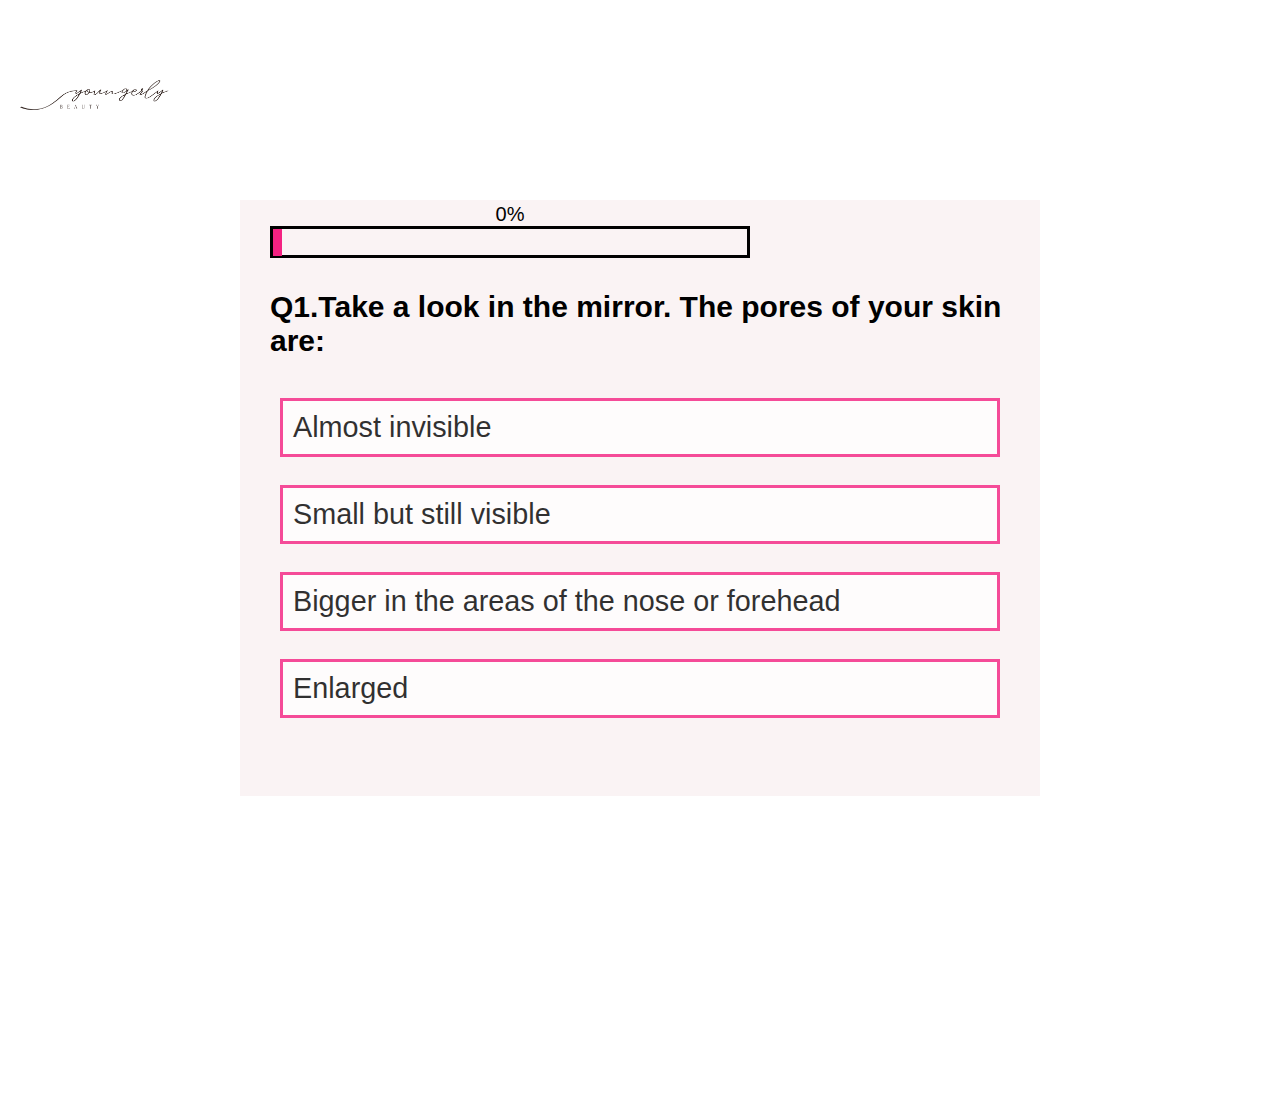
<file: index.html>
<!DOCTYPE html>
<html lang="en">
  <head>
    <meta charset="UTF-8" />
    <meta name="viewport" content="width=device-width, initial-scale=1.0" />
    <meta http-equiv="X-UA-Compatible" content="ie=edge" />
    <title>How well do you know your Skin?</title>
   
    <!-- style.css -->
    <link rel="stylesheet" href="style.css" />
  <!--  <style>
     .wrapper {
        background-image: url("assets/bg.png");
        background-repeat: no-repeat;
        background-position: center center;
        background-size: cover;
      }
    </style>-->
  </head>
  <body>
     <!--navbar-->
     <nav id="navbar">
      <h1 class="logo">
        <img src="Assets/1.png" width="15%"/>
      </h1>
    </nav>
    <div class="wrapper">
      <div class="quiz">
        <div class="quiz_header hud">
          <div class="quiz_user">
          <div id="hud-item">
            <p id="progressText" class="hud-prefix">
                Question
            </p>
              <div id="progressBar">
              <div id="progressBarFull"></div>
              </div>
          </div>
         <!--- <div id="hud-item" class="hud-prefix quiz_timer">
            <span class="time">00:00</span>
          </div> -->
          </div>
          <br>
      </div>
        <div class="quiz_body">
          <div id="questions" onclick="next()">
            <!-- <ul class="option_group">
              <li class="option">option 1</li>
              <li class="option">option 2</li>
              <li class="option">option 3</li>
              <li class="option">option 4</li>
            </ul> -->
          </div>

         <!---<button class="btn-next" onclick="next()">Next Question</button>-->
        </div>
      </div>
      </div>
    </div>

    <!-- site.js -->
    <script src="site.js"></script>
<script src="userInfo.js"></script>

    
  </body>
</html>
</file>
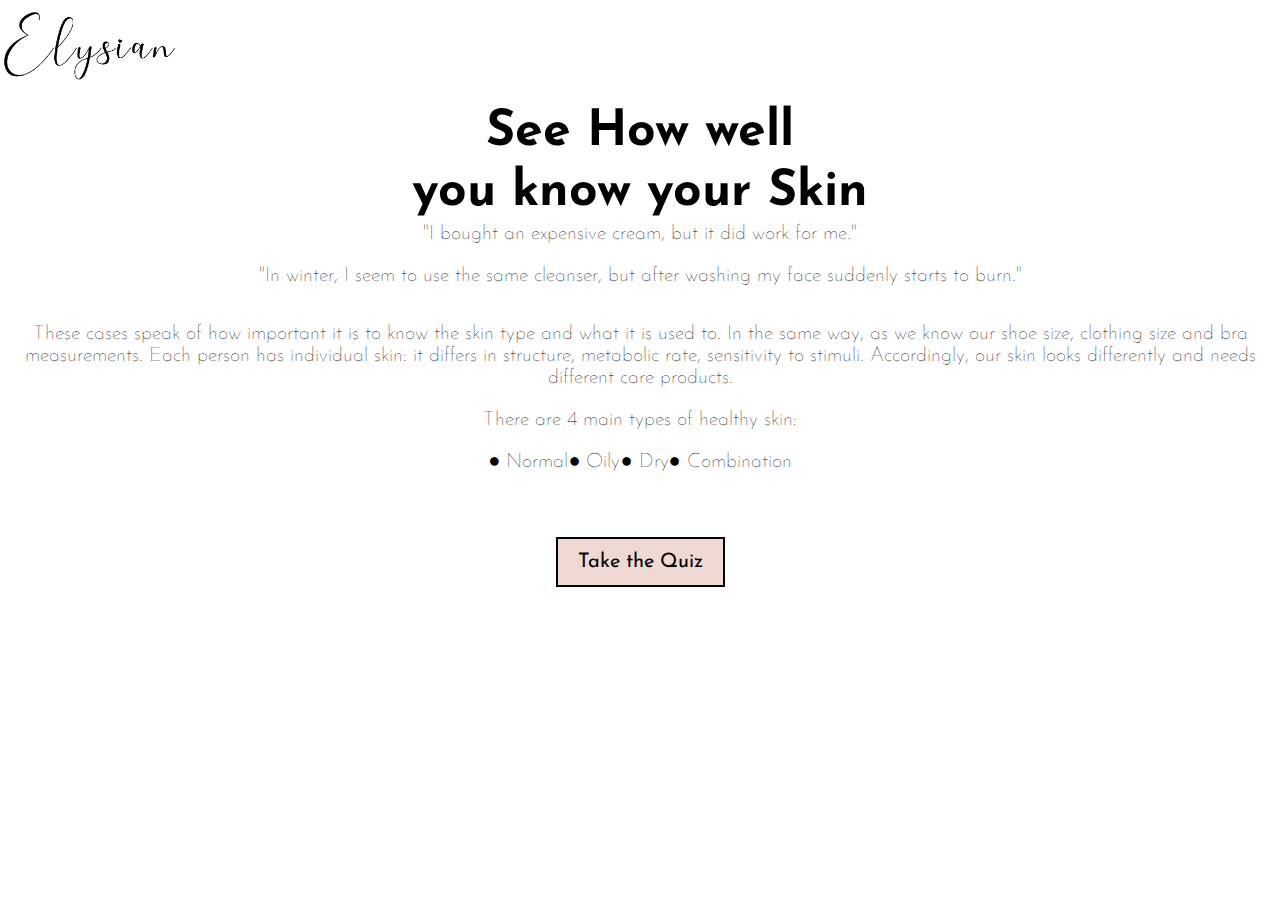
<file: delete.html>
<!DOCTYPE html>
<html lang="en">
  <head>
    <meta charset="UTF-8" />
    <meta name="viewport" content="width=device-width, initial-scale=1.0" />
    <meta http-equiv="X-UA-Compatible" content="ie=edge" />
    <title>How well do you know your Skin?</title>
    

    <link rel="preconnect" href="https://fonts.gstatic.com">
    <link href="https://fonts.googleapis.com/css2?family=Josefin+Sans&display=swap" rel="stylesheet">
    <!-- Custom Style  
    <link rel="stylesheet" href="css/style.css" />-->
    <style>
      *{margin:0;
      padding: 0;}
     /* .imgbucket {
        background-image: url("assets/bg.png");
        background-repeat: no-repeat;
        background-position: center center;
        background-size: cover;
        opacity: 1;
        width: 100vw;
        height: 100vh;
      }*/
     /*showcase*/

/*showcase*/
.container {
  display: block;
  justify-content: center;
  align-items: center;
  font-family: 'Josefin Sans', sans-serif;
  /*margin: auto;
  max-width: 1100px;
  overflow: auto;
  padding: 0 20px;*/
}
/*
#showcase {
  background: url("../../assets/tennis.jpg") no-repeat center center/cover;
  height: 900px;
}*/
#showcase .showcase-content {
  color: #000;

  text-align: center;

  

  font-family: 'Josefin Sans', sans-serif;
}
#showcase .showcase-content h1 {
  font-size: 50px;
  line-height: 1.2em;
}
#showcase .showcase-content h2,
#showcase .showcase-content p {
  font-size: 20px;
  padding-bottom: 20px;
  line-height: 1.1em;
  font-weight: lighter;
}
#lilist{
  line-height: normal !important;
  display: flex;
  flex-direction: row;
  align-items: center;
  justify-content: center;
  
}

.showcase-content .btn {
  background-color: #f1d9d3;
  display: inline-block;
  font-size: 20px;
  color: #000;
  margin: 1.5rem;
  padding: 13px 20px;
  border: 2px solid #000;
  border-radius: 0px;
  cursor: pointer;
  text-decoration: none;
  font-family: 'Josefin Sans', sans-serif;
}

.showcase-content .btn:hover {
  background: transparent;
  border: 1px solid rgb(17, 16, 16);
  color: rgb(24, 22, 22);
}
@media (max-width: 540px) {
  #showcase {
    height: 800px;
  }
  #showcase .showcase-content h1 {
    font-size: 20px;
    line-height: 1.2em;
  }
  #showcase .showcase-content h2,
  #showcase .showcase-content p {
    font-size: 12px;
    padding-bottom: 20px;
    line-height: 1.7em;
  }}

    </style>
  </head>
  <body>
    <!--navbar-->
    <nav id="navbar">
      <h1 class="logo">
        <img src="Assets/logo.png" width="15%" />
      </h1>
    </nav>

    <main>
      <!--- <nav id="navbar">
        
          <div class="logo"><a href="index.html"><img src="assets/logo.png"/></a></div>
          
      
      
      </nav>-->
      <div id="showcase" class="imgbucket">
        <div class="container">
          <div class="showcase-content">
            <!-- <img src="assets/polardentlogo.png" width="35%" id="imgcol" />-->

            <h1 class="lead">See How well</h1>
            <h1>you know your Skin</h1>
            <p>"I bought an expensive cream, but it did work for me."</p>
            <p>
              "In winter, I seem to use the same cleanser, but after washing my
              face suddenly starts to burn."
            </p>
<br>
            <p>
              These cases speak of how important it is to know the skin type and
              what it is used to. In the same way, as we know our shoe size,
              clothing size and bra measurements. Each person has individual
              skin: it differs in structure, metabolic rate, sensitivity to
              stimuli. Accordingly, our skin looks differently and needs
              different care products.
            </p>

            <p>
              There are 4 main types of healthy skin:
              <div id="lilist"> 
                <p>● Normal</p>
                <p>● Oily</p>
                <p>● Dry</p>
                <p>● Combination</p>
            
              </div>
            </p>
            <!--- <div>
              <input
                type="text"
                name="name"
                id="namebox"
                placeholder="Enter your name"
                onchange="inputhandler(event)"
              />
            </div>-->

            <div>
              <a class="btn" href="quiz.html"> Take the Quiz</a>
            </div>
          </div>
        </div>
      </div>
    </main>

    <!-----------------custom js--------------------->
  </body>
</html>
</file>
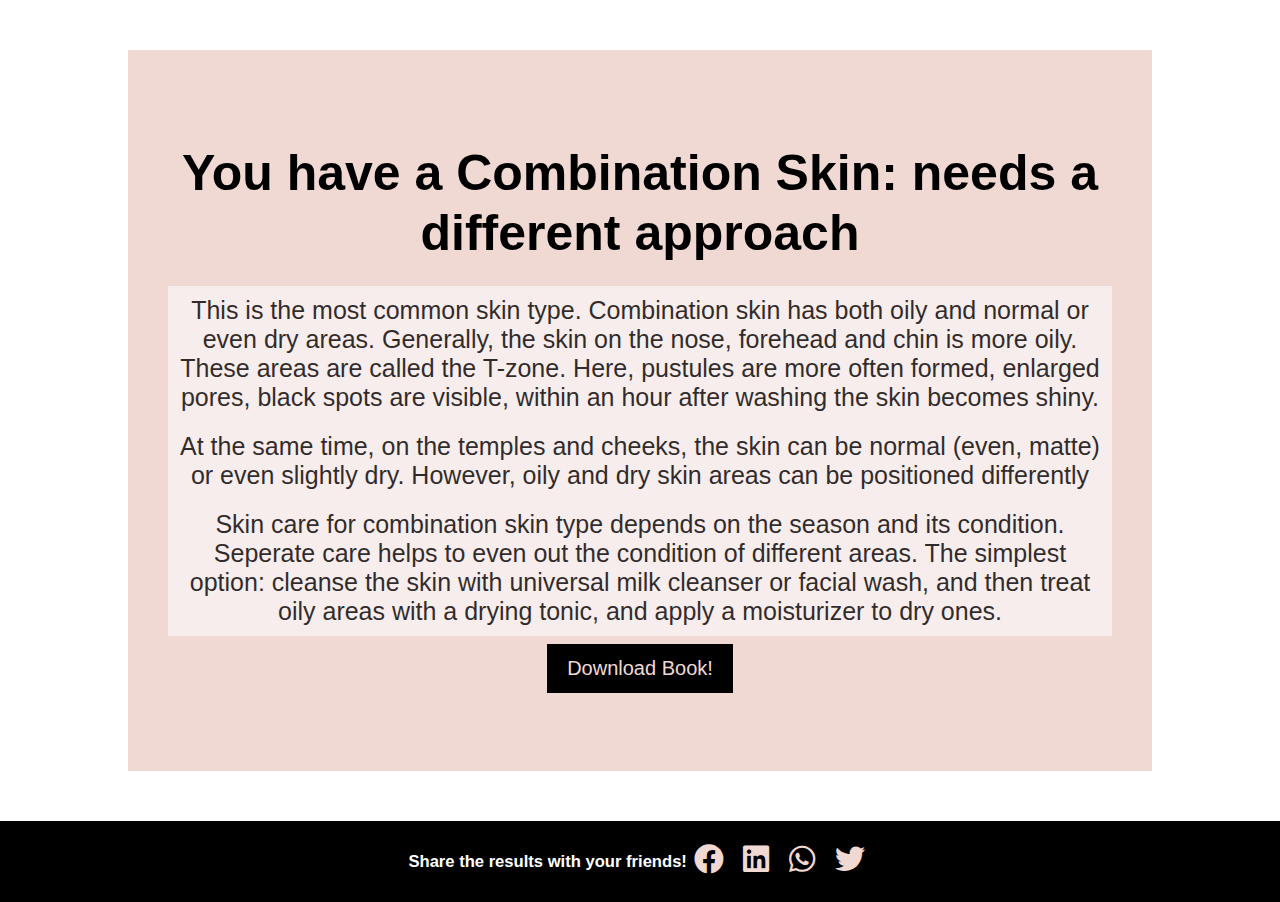
<file: end.html>
<!DOCTYPE html>
<html lang="en">
  <head>
    <meta charset="UTF-8" />
    <meta name="viewport" content="width=device-width, initial-scale=1.0" />
    <meta http-equiv="X-UA-Compatible" content="ie=edge" />
    <title>How well do you know your Skin?</title>

    <!-- style.css -->
    <link rel="stylesheet" href="style.css" />
    <link
      rel="stylesheet"
      href="https://cdnjs.cloudflare.com/ajax/libs/font-awesome/5.12.1/css/all.min.css"
    />
    <style>
      /*.bucket {
        background-image: url("assets/bg.png");
        background-repeat: no-repeat;
        background-position: center center;
        background-size: cover;

        opacity: 0.9;
        width: 100vw;
        height: auto;
        color: azure;
      }*/
      #headone {
        color: #000;
      }
      #msghere {
        font-size: 25px;
                color: #000;
      }
      .logo {
        width: 100%;
      }

      .logo img {
        margin-left: 10px;
        cursor: pointer;
      }
      #bucket {
        background-color: #f1d9d3;
      }
      .bucket {
        display: flex;
        flex-direction: column;
        justify-content: center;
        align-items: center;
        font-family: "Josefin Sans", sans-serif;

        text-align: center;
      }
      #showcas .showcase-content {
        color: #000;

        text-align: center;

        padding: 70px 40px;
        width: 80%;
        background-color: #f1d9d3;
        margin: 50px !important;
        height: min-content;
        font-family: "Josefin Sans", sans-serif;

        border-radius: 0px;
      }
      #showcas .showcase-content h1 {
        font-size: 50px;
        line-height: 1.2em;
      }
      #showcas .showcase-content h2,
      #showcas .showcase-content h3 {
        font-size: 30px;
        padding-bottom: 20px;
        line-height: 1.7em;
        font-weight: lighter;
      }
      #showcas .btn {
        background: #000;
        display: inline-block;
        font-size: 20px;
        color: #f1d9d3;
        margin: 0.5rem;
        padding: 13px 20px;
        border: none;
        border-radius: 0px;
        cursor: pointer;
        text-decoration: none;
        font-family: "Josefin Sans", sans-serif;
      }

      #showcas .btn:hover {
        background: transparent;
        border: 1px solid rgb(17, 16, 16);
        color: #000;
      }
      /* Share Buttons */

      .footer {
        background-color: #000;
        color: #fff;
        display: flex;
        flex-direction: row;
        text-align: center;
        align-items: center;
        justify-content: space-between;
        padding: 16px;
        width: 100%;
        overflow: hidden;
        margin: 0 !important;
      }
      .share-btn-area {
        display: flex;
        flex-direction: row;
        text-align: center;
        align-items: center;
        justify-content: center;
        padding: 16px;
        width: 100vw;
      }

      .share-btn-area a i {
        font-size: 30px;
        padding: 7px;
        overflow: hidden;
      }

      .share-btn-area a {
        margin: 12px 0;

        color: #f1d9d3;
      }

      .share-btn-area a:hover {
        color: #000;
      }
      @media (max-width: 540px) {
        #showcas #msghere {
          font-size: 17px;
        }
        #showcas .showcase-content {
          color: #000;

          text-align: center;

          padding: 20px 50px;
          width: 80%;

          font-size: 20px;
          line-height: 17px;
          font-family: "Josefin Sans", sans-serif;

          border-radius: 0px;
        }
        #showcas .showcase-content h1 {
          font-size: 19px;
          font-weight: bold;
        }
        #showcas .showcase-content h2 {
          font-size: 17px;
        }
        #headone {
          font-size: 50px;
          font-weight: bolder;
        }
        .share-btn-area a i {
          font-size: 22px !important;
          padding: 4px;
          overflow: hidden;
        }
      }
    </style>
  </head>
  <body>
    <!--navbar
    <nav id="navbar" class="navfull">
      <h1 class="logo">
        <a href="index.html"
          ><img src="assets/logo.png" width="7%"
        /></a>
      </h1>
    </nav>
    <br /><br /><br />-->
    <div id="showcas">
      <div class="bucket">
        <div class="showcase-content" id="bucket">
          <!--<h2>
            Here is your result!.
          </h2>-->
          <br />
          <h1 class="headmsg" id="headone"></h1>

          <!--<br />
          <h1><span class="points"></span></h1>
          <br />-->
          <br />
          <p class="msghere" id="msghere"></p>
          <a class="btn" href="https://shop.youngerly.com/pages/free-ebook" target="_blank">Download Book!</a>
        </div>
      </div>
    </div>
    <footer class="share-btn-area footer">
      <div>
        <h5>Share the results with your friends!</h5>
      </div>
      <div>
        <a href="#" class="facebook-btn"> <i class="fab fa-facebook"></i></a>

        <!-- <a href="#" class="instagram-btn">
      <i class="fab fa-instagram"></i>
    </a>-->

        <a href="#" class="linkedin-btn"><i class="fab fa-linkedin"></i></a>

        <a href="#" class="whatsapp-btn"><i class="fab fa-whatsapp"></i></a>
        <a href="#" class="twitter-btn"><i class="fab fa-twitter"></i></a>
      </div>
    </footer>

    <!-- user info -->
    <script src="userInfo.js"></script>
    <!-- <script src="./js/form.js"></script>-->
  </body>
</html>
</file>
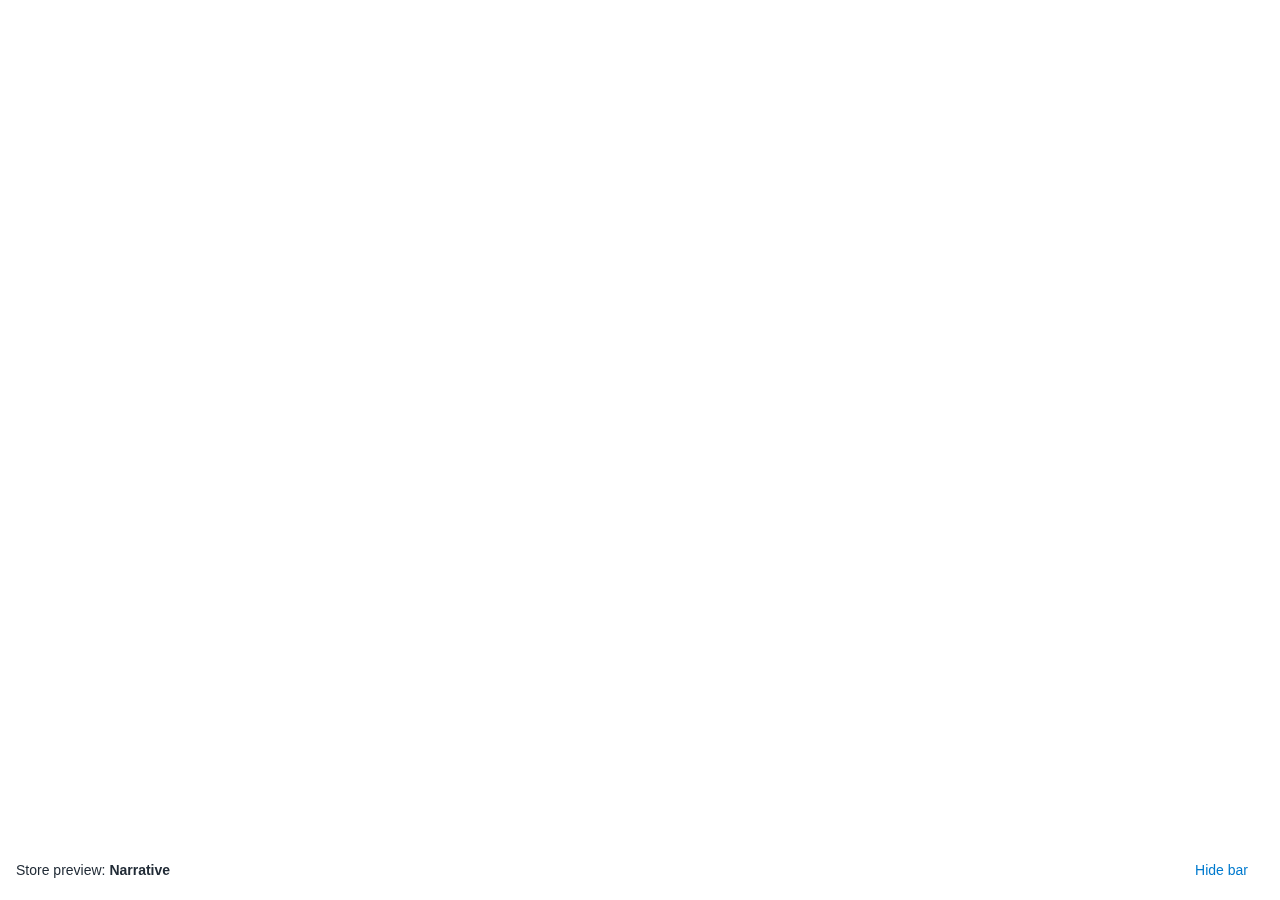
<file: Assets/Test123BeautyStore_files/preview_bar.html>
<!DOCTYPE html>
<!-- saved from url=(0067)https://bw3ht50oej654sm5-54506848455.shopifypreview.com/preview_bar -->
<html class="admin-bar__page"><head><meta http-equiv="Content-Type" content="text/html; charset=UTF-8">
    
    <title>Preview Bar</title>
    <link rel="stylesheet" media="all" crossorigin="anonymous" href="./style-eeb9bfa58c3d89f118c4d5a3296fdf1a28a2e84e36daedcac9575ecc96253a70.css" integrity="sha256-7rm/pYw9ifEYxNWjKW/fGiii6E422u3KyVdezJYlOnA=">
    <script type="text/javascript">
      window.Shopify = window.Shopify || {};
      window.Shopify.config = {"env":"production","rte_content_css_path":"\/assets\/admin\/rte-iframe.css","tracking_carriers":[{"name":"Royal Mail","pattern":"^([A-Z]{2}\\d{9}GB)$"},{"name":"UPS","pattern":"^(1Z)|^(K\\d{10}$)|^(T\\d{10}$)"},{"name":"Canada Post","pattern":"((CA)$|^\\d{16}$)"},{"name":"China Post","pattern":"^(R|CP|E|L)\\w+CN$"},{"name":"FedEx","pattern":"^(\\d{12}$)|^(\\d{15}$)|^(96\\d{20}$)"},{"name":"PostNord","pattern":"\\d{3}5705983\\d{10}|DK$"},{"name":"USPS","pattern":"^((?:94001|92055|94073|93033|92701|94055|92088|92021|92001|94108|93612|94701|94058|94490|94612|91149)\\d{17}|7\\d{19}|03\\d{18}|8\\d{9}|420\\d{23,27}|10169\\d{11}|[A-Z]{2}\\d{9}US|(?:EV|CX)\\d{9}CN|LK\\d{9}HK)$"},{"name":"DHL Express","pattern":"^(\\d{10,11}$)"},{"name":"DHL eCommerce","pattern":"^(GM\\d{16,18}$)|^([A-Z0-9]{14}$)|^(\\d{22}$)"},{"name":"DHL eCommerce Asia","pattern":"^P[A-Z0-9]{14}$"},{"name":"Eagle","pattern":null},{"name":"Purolator","pattern":"^[A-Z]{3}\\d{9}$"},{"name":"Australia Post","pattern":"^([A-Z]{2}\\d{9}AU$|^\\d{20,23}$)"},{"name":"New Zealand Post","pattern":"^[A-Z]{2}\\d{9}NZ$"},{"name":"Correios","pattern":"^[A-Z]{2}\\d{9}BR$"},{"name":"La Poste","pattern":"^(\\d[a-z]\\d{11}|[a-z]{2}\\d{9}[a-z]{2})$"},{"name":"TNT","pattern":"^((GE|RU|GD|CT)\\d{9}[a-z]{2}|\\d{8,9})$"},{"name":"Whistl","pattern":"^([a-z]{1,4}\\d\\w{13,20}|\\d{15,16}|wh\\d{7})$"},{"name":"4PX","pattern":"^RF\\d{9}SG$|^RT\\d{9}HK$|^7\\d{10}$|^P0{4}\\d{8}$|^JJ\\d{9}GB$|^MS\\d{8}XSG$"},{"name":"APC","pattern":"^PF\\d{11}$|^\\d{13}$"},{"name":"FSC","pattern":"^((?:LS|LM|RW|RS|RU|RX)\\d{9}(?:CN|CH|DE)|(?:WU\\d{13})|(?:\\w{10}$|\\d{22}))$"},{"name":"GLS","pattern":"^\\d{10,14}$|^Y\\w{7}$"},{"name":"GLS (US)","pattern":"^\\d{9,14}$|^Y\\w{7}$"},{"name":"Globegistics","pattern":"^JJ\\d{9}GB$|^(LM|CJ|LX|UM|LJ|LN)\\d{9}US$|^(GAMLABNY|BAIBRATX|SIMGLODE)\\d{10}$|^\\d{10}$"},{"name":"Amazon Logistics US","pattern":"^TBA\\d{12,13}$"},{"name":"Amazon Logistics UK","pattern":"^Q\\d{11,13}$"},{"name":"Bluedart","pattern":"^\\d{9,11}$"},{"name":"Delhivery","pattern":"^\\d{11,12}$"},{"name":"Japan Post (EN)","pattern":"^[a-z]{2}\\d{9}JP|^\\d{11}$"},{"name":"Japan Post (JA)","pattern":"^[a-z]{2}\\d{9}JP|^\\d{11}$"},{"name":"Sagawa (EN)","pattern":"^\\d{10,12}$"},{"name":"Sagawa (JA)","pattern":"^\\d{10,12}$"},{"name":"Singapore Post","pattern":"^[a-z]{2}\\d{9}SG$"},{"name":"Yamato (EN)","pattern":"^\\d{12}$"},{"name":"Yamato (JA)","pattern":"^\\d{12}$"},{"name":"DPD","pattern":"^\\d{10}$|^\\d{14}\\w{0,1}$|^\\d{18}$"},{"name":"DPD UK","pattern":"^\\d{10}$|^\\d{14}\\w{0,1}$|^\\d{18}$"},{"name":"DPD Local","pattern":"^\\d{10}$|^\\d{14}\\w{0,1}$|^\\d{18}$"},{"name":"Newgistics","pattern":"^[a-z]{2}\\d{8}$|^\\d{16}$|^\\d{22}$|^\\d{34}$"},{"name":"SF Express","pattern":"^(SF)\\d{12,13}$"},{"name":"PostNL","pattern":"^3S[A-Z0-9]{11,13}|(?:CC|CD|CP)[A-Z0-9]{9}NL$"},{"name":"YunExpress","pattern":"^YT\\d{5}[0123]{2}\\d{9}$"},{"name":"Chukou1","pattern":"^[A-Z]{3}\\d{6}[[:alnum:]]{3,4}\\d{6,7}$"},{"name":"Anjun Logistics","pattern":"^ANJZX\\d{10}YQ$"},{"name":"SFC Fulfillment","pattern":"^WCFF\\d{12}$"},{"name":"Canpar","pattern":"^[A-Z]{1}(\\d{12}|\\d{20}|\\d{21})$"},{"name":"Sendle","pattern":"^S[A-Z0-9]{5,7}$"},{"name":"Couriers Please","pattern":"^CPBTLJC\\d{7}$"},{"name":"Toll IPEC","pattern":"^[A-Z]{4}\\d{6}$|^\\d{13}$"},{"name":"StarTrack","pattern":"^([A-Z]|\\d){4}\\d{8}$"}],"bad_email_hosts":"^(10mail.org|1funplace.com|74.ru|ace-of-base.com|ahaa.dk|ahk.jp|aim.com|aliyun.com|allswellhome.com|amazonses.com|anonmails.de|aol.com|armyspy.com|arnet.com.ar|au.ru|autograf.pl|bk.ru|bladesmail.net|blueyonder.co.uk|bounces.amazon.com|btinternet.com|care2.com|casema.nl|chammy.info|codec.ro|cs.com|cyber4all.com|docs.google.com|doneasy.com|dotcom.fr|dropmail.me|earthalliance.com|earthdome.com|einrot.com|eintagsmail.de|emailer.hubspot.com|emailthe.net|etrademail.com|eurosport.com|ezrs.com|facebook.com|facebookmail.com|fightallspam.com|fleckens.hu|forum.dk|freeaccess.nl|fromcalifornia.com|fromvirginia.com|fromwashington.com|gmail.com.br|gofree.co.uk|goldtoolbox.com|googlemail.com|gustr.com|hey.com|hollywoodkids.com|home.nl|hush.com|hushmail.com|i-france.com|icloud.com|icqmail.com|inbox.ru|indeedemail.com|inwind.it|iol.it|jerusalemmail.com|jourrapide.com|keg-party.com|kulturbetrieb.info|laposte.net|libero.it|list.ru|mac.com|macmail.com|mailbox.hu|mailismagic.com|mailtothis.com|mash4077.com|matmail.com|me.com|megapoint.com|message.myspace.com|millionairemail.com|moldova.cc|money.net|monumentmail.com|my.com|mypersonalemail.com|naseej.com|naz.com|nervhq.org|netscape.net|newmail.net|ntlhelp.net|ntlworld.com|oath.com|opayq.com|opoczta.pl|pacific-re.com|peoplepc.com|personales.com|plus.google.com|pmail.net|pochta.ru|policeoffice.com|postino.ch|postmaster.twitter.com|protonmail.com|ptd.net|quicknet.nl|rambler.ru|reallymymail.com|rediff.com|rediffmail.com|rediffmailpro.com|resource.calendar.google.com|rezai.com|rhyta.com|rickymail.com|rocketmail.com|schoolemail.com|sendspamhere.com|she.com|sky.com|slave-auctions.net|sohu.com|space.com|spamdecoy.net|spinfinder.com|spoko.pl|spray.se|starmail.org|studentcenter.org|sudoweb.net|superrito.com|svk.jp|t.psh.me|talk21.com|tcc.on.ca|teleworm.us|terra.com.br|themacallan.com|thestreetfighter.com|tiscali.co.uk|trickmail.net|trimix.cn|uku.co.uk|unitybox.de|upcmail.nl|usma.net|valemail.net|verizon.net|veryrealemail.com|vip.gr|virgilio.it|virgin.net|virginmedia.com|visualcities.com|waumail.com|webave.com|webdream.com|xoom.com|y7mail.com|yaho.com|yahoofs.com|ymail.com|yomail.info|zoemail.com|zoho.com|yahoo(?:\\.\\w+)+|altavista.(com|net|se)|mail.(ru|ee|md)|sudolife.(me|net)|sudomail.(biz|com|net)|sudoverse.(com|net)|sudoworld.(com|net)|(?:[\\w-]+\\.)*zendesk\\.com)$","bugsnag_key":"68c7f2e6c44ce43a8f0eb1211e6720ed","bugsnag_theme_editor_key":"d9ac0ea5958a6888e7d7a4681abcc3ef","bugsnag_bars_key":"44aebe077068a55f3a552af6c3da66a1","bugsnag_endpoint":"https:\/\/notify.bugsnag.com\/js","version":"8fd6dcda2f20ca4dd6c2e83ec903294f7737c4e4","cdn_host_with_path":"\/\/cdn.shopify.com\/shopifycloud\/shopify","cdn_host":"cdn.shopify.com","legacy_cdn_host":"\/\/cdn.shopify.com\/s"};
      var PREVIEW_ROOT_URL = "https:\/\/bw3ht50oej654sm5-54506848455.shopifypreview.com\/";
    </script>
    <script src="./index-4d0f2d4d639fe452d88b8b20d6148833f88b80ad4f1091ae5ecf8438fe8b92ed.js.download" crossorigin="anonymous" integrity="sha256-TQ8tTWOf5FLYi4sg1hSIM/iLgK1PEJGuXs+EOP6Lku0="></script>
  </head>
  <body>
    <div class="admin-bar" data-define="{previewBar: new Shopify.PreviewBar(window.PREVIEW_ROOT_URL)}" data-preview-bar-content="">
  <div class="ui-stack ui-stack--alignment-center ui-stack--spacing-none admin-bar__stack">
    <div class="ui-stack-item ui-stack-item--fill">
      <div class="ui-type-container ui-type-container--spacing-extra-tight">
        <p>
          Store preview: <strong>Narrative</strong>
        </p>
</div></div>    <button class="ui-button ui-button--transparent" data-hide-bar-button="" type="button" name="button">Hide bar</button>
</div></div>

    <div id="global-icon-symbols" class="icon-symbols" data-tg-refresh="global-icon-symbols" data-tg-refresh-always="true"><svg xmlns="http://www.w3.org/2000/svg"></svg></div>
    <div id="UIModalContainer"><div class="newDesignLanguage" style="--p-background:rgb(246, 246, 247);--p-background-hovered:rgb(241, 242, 243);--p-background-pressed:rgb(237, 238, 239);--p-background-selected:rgb(237, 238, 239);--p-surface:rgb(255, 255, 255);--p-surface-neutral:rgb(228, 229, 231);--p-surface-neutral-hovered:rgb(219, 221, 223);--p-surface-neutral-pressed:rgb(201, 204, 208);--p-surface-neutral-disabled:rgb(241, 242, 243);--p-surface-neutral-subdued:rgb(246, 246, 247);--p-surface-subdued:rgb(250, 251, 251);--p-surface-disabled:rgb(250, 251, 251);--p-surface-hovered:rgb(246, 246, 247);--p-surface-pressed:rgb(241, 242, 243);--p-surface-depressed:rgb(237, 238, 239);--p-backdrop:rgba(0, 0, 0, 0.5);--p-overlay:rgba(255, 255, 255, 0.5);--p-shadow-from-dim-light:rgba(0, 0, 0, 0.2);--p-shadow-from-ambient-light:rgba(23, 24, 24, 0.05);--p-shadow-from-direct-light:rgba(0, 0, 0, 0.15);--p-hint-from-direct-light:rgba(0, 0, 0, 0.15);--p-on-surface-background:rgb(241, 242, 243);--p-border:rgb(140, 145, 150);--p-border-neutral-subdued:rgb(186, 191, 195);--p-border-hovered:rgb(153, 158, 164);--p-border-disabled:rgb(210, 213, 216);--p-border-subdued:rgb(201, 204, 207);--p-border-depressed:rgb(87, 89, 89);--p-border-shadow:rgb(174, 180, 185);--p-border-shadow-subdued:rgb(186, 191, 196);--p-divider:rgb(225, 227, 229);--p-icon:rgb(92, 95, 98);--p-icon-hovered:rgb(26, 28, 29);--p-icon-pressed:rgb(68, 71, 74);--p-icon-disabled:rgb(186, 190, 195);--p-icon-subdued:rgb(140, 145, 150);--p-text:rgb(32, 34, 35);--p-text-disabled:rgb(140, 145, 150);--p-text-subdued:rgb(109, 113, 117);--p-interactive:rgb(44, 110, 203);--p-interactive-disabled:rgb(189, 193, 204);--p-interactive-hovered:rgb(31, 81, 153);--p-interactive-pressed:rgb(16, 50, 98);--p-focused:rgb(69, 143, 255);--p-surface-selected:rgb(242, 247, 254);--p-surface-selected-hovered:rgb(237, 244, 254);--p-surface-selected-pressed:rgb(229, 239, 253);--p-icon-on-interactive:rgb(255, 255, 255);--p-text-on-interactive:rgb(255, 255, 255);--p-action-secondary:rgb(255, 255, 255);--p-action-secondary-disabled:rgb(255, 255, 255);--p-action-secondary-hovered:rgb(246, 246, 247);--p-action-secondary-pressed:rgb(241, 242, 243);--p-action-secondary-depressed:rgb(109, 113, 117);--p-action-primary:rgb(0, 128, 96);--p-action-primary-disabled:rgb(241, 241, 241);--p-action-primary-hovered:rgb(0, 110, 82);--p-action-primary-pressed:rgb(0, 94, 70);--p-action-primary-depressed:rgb(0, 61, 44);--p-icon-on-primary:rgb(255, 255, 255);--p-text-on-primary:rgb(255, 255, 255);--p-surface-primary-selected:rgb(241, 248, 245);--p-surface-primary-selected-hovered:rgb(179, 208, 195);--p-surface-primary-selected-pressed:rgb(162, 188, 176);--p-border-critical:rgb(253, 87, 73);--p-border-critical-subdued:rgb(224, 179, 178);--p-border-critical-disabled:rgb(255, 167, 163);--p-icon-critical:rgb(215, 44, 13);--p-surface-critical:rgb(254, 211, 209);--p-surface-critical-subdued:rgb(255, 244, 244);--p-surface-critical-subdued-hovered:rgb(255, 240, 240);--p-surface-critical-subdued-pressed:rgb(255, 233, 232);--p-surface-critical-subdued-depressed:rgb(254, 188, 185);--p-text-critical:rgb(215, 44, 13);--p-action-critical:rgb(216, 44, 13);--p-action-critical-disabled:rgb(241, 241, 241);--p-action-critical-hovered:rgb(188, 34, 0);--p-action-critical-pressed:rgb(162, 27, 0);--p-action-critical-depressed:rgb(108, 15, 0);--p-icon-on-critical:rgb(255, 255, 255);--p-text-on-critical:rgb(255, 255, 255);--p-interactive-critical:rgb(216, 44, 13);--p-interactive-critical-disabled:rgb(253, 147, 141);--p-interactive-critical-hovered:rgb(205, 41, 12);--p-interactive-critical-pressed:rgb(103, 15, 3);--p-border-warning:rgb(185, 137, 0);--p-border-warning-subdued:rgb(225, 184, 120);--p-icon-warning:rgb(185, 137, 0);--p-surface-warning:rgb(255, 215, 157);--p-surface-warning-subdued:rgb(255, 245, 234);--p-surface-warning-subdued-hovered:rgb(255, 242, 226);--p-surface-warning-subdued-pressed:rgb(255, 235, 211);--p-text-warning:rgb(145, 106, 0);--p-border-highlight:rgb(68, 157, 167);--p-border-highlight-subdued:rgb(152, 198, 205);--p-icon-highlight:rgb(0, 160, 172);--p-surface-highlight:rgb(164, 232, 242);--p-surface-highlight-subdued:rgb(235, 249, 252);--p-surface-highlight-subdued-hovered:rgb(228, 247, 250);--p-surface-highlight-subdued-pressed:rgb(213, 243, 248);--p-text-highlight:rgb(52, 124, 132);--p-border-success:rgb(0, 164, 124);--p-border-success-subdued:rgb(149, 201, 180);--p-icon-success:rgb(0, 127, 95);--p-surface-success:rgb(174, 233, 209);--p-surface-success-subdued:rgb(241, 248, 245);--p-surface-success-subdued-hovered:rgb(236, 246, 241);--p-surface-success-subdued-pressed:rgb(226, 241, 234);--p-text-success:rgb(0, 128, 96);--p-decorative-one-icon:rgb(126, 87, 0);--p-decorative-one-surface:rgb(255, 201, 107);--p-decorative-one-text:rgb(61, 40, 0);--p-decorative-two-icon:rgb(175, 41, 78);--p-decorative-two-surface:rgb(255, 196, 176);--p-decorative-two-text:rgb(73, 11, 28);--p-decorative-three-icon:rgb(0, 109, 65);--p-decorative-three-surface:rgb(146, 230, 181);--p-decorative-three-text:rgb(0, 47, 25);--p-decorative-four-icon:rgb(0, 106, 104);--p-decorative-four-surface:rgb(145, 224, 214);--p-decorative-four-text:rgb(0, 45, 45);--p-decorative-five-icon:rgb(174, 43, 76);--p-decorative-five-surface:rgb(253, 201, 208);--p-decorative-five-text:rgb(79, 14, 31);--p-border-radius-base:0.4rem;--p-border-radius-wide:0.8rem;--p-card-shadow:0px 0px 5px var(--p-shadow-from-ambient-light), 0px 1px 2px var(--p-shadow-from-direct-light);--p-popover-shadow:-1px 0px 20px var(--p-shadow-from-ambient-light), 0px 1px 5px var(--p-shadow-from-direct-light);--p-modal-shadow:0px 6px 32px var(--p-shadow-from-ambient-light), 0px 1px 6px var(--p-shadow-from-direct-light);--p-top-bar-shadow:0 2px 2px -1px var(--p-shadow-from-direct-light);--p-override-none:none;--p-override-transparent:transparent;--p-override-one:1;--p-override-visible:visible;--p-override-zero:0;--p-override-loading-z-index:514;--p-button-font-weight:500;--p-choice-size:2rem;--p-icon-size:1rem;--p-choice-margin:0.1rem;--p-control-border-width:0.2rem;--p-text-field-spinner-offset:0.2rem;--p-text-field-focus-ring-offset:-0.4rem;--p-text-field-focus-ring-border-radius:0.7rem;--p-button-group-item-spacing:0.2rem;--p-top-bar-height:68px;--p-contextual-save-bar-height:64px;--p-banner-border-default:inset 0 0.2rem 0 0 var(--p-border), inset 0 0 0 0.2rem var(--p-border);--p-banner-border-success:inset 0 0.2rem 0 0 var(--p-border-success), inset 0 0 0 0.2rem var(--p-border-success);--p-banner-border-highlight:inset 0 0.2rem 0 0 var(--p-border-highlight), inset 0 0 0 0.2rem var(--p-border-highlight);--p-banner-border-warning:inset 0 0.2rem 0 0 var(--p-border-warning), inset 0 0 0 0.2rem var(--p-border-warning);--p-banner-border-critical:inset 0 0.2rem 0 0 var(--p-border-critical), inset 0 0 0 0.2rem var(--p-border-critical);--p-badge-mix-blend-mode:luminosity;--p-badge-font-weight:500;--p-non-null-content:&#39;&#39;;--p-thin-border-subdued:0.1rem solid var(--p-border-subdued);--p-duration-1-0-0:100ms;--p-duration-1-5-0:150ms;--p-ease-in:cubic-bezier(0.5, 0.1, 1, 1);--p-ease:cubic-bezier(0.4, 0.22, 0.28, 1); color: var(--p-text);"><div id="UIModalBackdrop" data-tg-refresh="ui-modal-backdrop" class="ui-modal-backdrop"></div><div id="UIModalContents" class="ui-modal-contents" data-tg-refresh="ui-modal-contents"></div></div></div>
    <div class="ui-flash-wrapper" id="UIFlashWrapper"><div class="ui-flash" id="UIFlashMessage" data-tg-refresh-always="true" data-flash-has-message="false"><p class="ui-flash__message" tabindex="-1" aria-live="off"></p><div class="ui-flash__close-button"><button class="ui-button ui-button--transparent ui-button--icon-only" aria-label="Close message" type="button" name="button"><svg aria-hidden="true" focusable="false" class="next-icon next-icon--color-white next-icon--size-12"> <use xlink:href="#next-remove"></use> </svg></button></div></div></div>

    <script type="text/javascript">
      window.Shopify.initBars();
    </script>
  

<style>.tb_button {padding:1px;cursor:pointer;border-right: 1px solid #8b8b8b;border-left: 1px solid #FFF;border-bottom: 1px solid #fff;}.tb_button.hover {borer:2px outset #def; background-color: #f8f8f8 !important;}.ws_toolbar {z-index:100000} .ws_toolbar .ws_tb_btn {cursor:pointer;border:1px solid #555;padding:3px}   .tb_highlight{background-color:yellow} .tb_hide {visibility:hidden} .ws_toolbar img {padding:2px;margin:0px}</style></body></html>
</file>
<file: style.css>
body {
  /*background:url('../img/btsstage3.jpg')center/cover no-repeat fixed;*/
  color: #000000;
  font-family: "Josefin Sans", sans-serif;
  font-size: 20px;
}
.imgbucket {
  background-color: rgb(7, 6, 6);
  width: 100vw;
  height: 100vh;
  color: #fff;
}
#container {
  width: 80%;

  margin: 20px auto;
  overflow: auto;
  padding: 35px;
}

#container h3 {
  color: #000;
  padding: 10px;
  margin: 10px;
  font-size: 35px;
}

.fullform {
  color: #000;
  display: flex;
  flex-direction: column;
  align-items: center;
  justify-content: center;
}
.fullform > h3 {
  color: #fdd20f !important;
  font-family: "Josefin Sans", sans-serif;
}
#moveup {
  color: #fbcd18;
  margin-top: -20px;
  margin-bottom: 20px;
  font-family: "Josefin Sans", sans-serif;
}
header {
  text-align: center;
  border-bottom: #fff dashed 1px;
}

header h1 {
  margin: 0;
  padding: 0;
}

header p {
  padding: 0;
  margin-top: 5px;
  color: #fff;
}

section {
  min-height: 400px;
}

footer {
  text-align: center;
}

input[type="submit"] {
  background: rgb(255, 217, 0);
  border: 0;
  color: #fff;
  padding: 10px 15px;
  cursor: pointer;
}

#results h3 {
  background: rgb(255, 217, 0);
  padding: 10px;
  margin: 10px 0;
}

#results span {
  color: #000;
  font-weight: bold;
}
* {
  padding: 0;
  margin: 0;
  box-sizing: border-box;
}

/*----------------NAV----------*/
#navbar{
  background-color: #ffffff;
  margin: 0 !important;
  width:100vw;
  height:200px;
  margin-bottom:-100px;
  padding: 0;

}
#navbar .logo {
  float: left;
  top: 0 !important;
  color: #fff;
  opacity: 1 !important;
  padding: 0% !important;
  margin-bottom:-90px !important;
  height:50px !important; }



#namebox {
  padding: 10px;
  margin: 10px;
}
/*----------------------------------*/

/* --------x------ Site title --------x------- */
body {
  font-family: "Josefin Sans", sans-serif;
}
.wrapper {
  display: flex;
  justify-content: center;
  /*align-items: flex-start;*/
  width: 100vw;
  height: 100vh;
  background-color: #ffffff;
}

.welcome_text {
  width: 400px;
}

.welcome_form input,
.welcome_form button {
  display: block;
  width: 100%;
}

.welcome_form input {
  background-color: transparent;
  color: #000;
  font-size: 30px;
  text-align: center;
  border: none;
  border-bottom: 1px solid #fff;
  margin-bottom: 15px;
}

.welcome_form input:focus {
  outline: none;
}
.welcome_form h1 {
  text-align: center;
}

.welcome_form button {
  padding: 10px 0;
  margin: 10px;
  border: none;
  border-radius: 1px;
  background-color: rgb(0, 0, 0);
  color: #000;
  font-size: 22px;
  transition: 0.4s all;
}

.welcome_form button:hover {
  box-shadow: 0px 0px 10px 1px rgba(0, 0, 0, 0.2);
  transform: translateY(-5px);
  cursor: pointer;
}
#questions {
  color: #000;
}
.quiz {
  display: grid;
  grid-template-rows: 60px auto;
  width: 800px;
  height: 500px;
}
.quiz_body {
  padding: 30px 30px;
  background-color: rgb(250, 243, 244);
}
.quiz_user {
  display: flex;
  align-items: center;
  height: 100%;
  padding-left: 30px;
  background-color: #f1d9d3;
  background-color: rgb(250, 243, 244)
}
.option_group {
  list-style-type: none;
  margin: 30px 0;
}
.option.active {
  background-color: #000000;
  color: #000;
}
.quiz_header,
.hud {
  text-align: center;
  color: #000;
}
#hud-item {
  text-align: center;
}

#progressBar {
  width: 30rem;
  height: 2rem;
  border: 0.2rem solid #000;
}

#progressBarFull {
  height: 1.7rem;
  background-color: rgb(244, 34, 130);

  width: 2%;
}

li {
  display: flex;
  padding: 10px 10px;
  background-color: rgb(250, 243, 244);
  opacity: 0.8;
}

.option {
  padding: 10px 10px;
  margin-bottom: 0.5rem;
  width: 100%;
  font-size: 1.8rem;
  border: 0.2rem solid rgb(244, 34, 130);
  background-color: white;
  color: #000 !important;
}

.option:hover {
  cursor: pointer;
  box-shadow: 0 0.4rem 1.4rem 0 #000000;
  transition: transform 130ms;
  transform: translateY(-0.1rem);
}

.option_group {
  list-style-type: none;
  margin: 30px 0;
  padding: 0rem;
  width: 100%;
}

.option.active {
  background-color: #000000;
  color: #fff;
}
.btn-next {
  border: none;
  padding: 15px 35px;
  background-color: #fbcd18;
  color: #000;
  border-radius: 2px;
  transition: 0.4s all;
  font-size: x-large;
}

.btn-next:hover {
  cursor: pointer;
  background-color: #fff;
  color: #000000;
  box-shadow: 0px 0px 10px 1px #2c2b28;
}

.award_icon {
  display: block;
  font-size: 300px;
  color: #56a5eb;
}

.username,
.userpoints,
.usertime {
  color: #2c2b28;
  font-size: xx-large;
  font-weight: bolder;
  text-align: center;
  margin-top: 15px;
}
#wrapper {
  display: flex;
  justify-content: center;
  align-items: center;
  width: 100vw;
  height: 100vh;
  background-color: #fbcd18;
  color: white;
  font-family: "Josefin Sans", sans-serif;
}
#wrapper h1 {
  font-weight: bold;
  text-align: center;
  font-size: 70px;
}
#wrapper h2 {
  margin-left: 150px;
  font-size: 30px;
}
#wrapper h3 {
  margin-left: 80px;
  font-size: 40px;
}
#wrapper p {
  font-size: 30px;
  margin-left: 10px;
}
#wrapper .btn {
  background: #000;
  display: inline-block;
  font-size: 20px;
  color: #ffffff;
  margin: 1.5rem;
  padding: 13px 20px;
  border: none;
  border-radius: 8px;
  cursor: pointer;
  text-decoration: none;
}

#wrapper .btn:hover {
  background: transparent;
  border: 1px solid #2c2b28;
  color: #2c2b28;
}

/*form*/
.form-group {
  padding: 0.5rem;
}
.footer-container {
  text-align: center;

  background-color: rgb(7, 6, 6);
  display: flex;
  flex-direction: column;
  align-items: center;
  justify-content: center;
  width: 100vw;
  height: 100vh;
}
.footer-container input[type="email"] {
  width: 100%;
  padding: 1.2rem;
  margin-bottom: 0.5rem;
  border-color: #000000;
  border-style: solid;
  border-width: 2px;
}
.footer-container input[type="text"] {
  width: 100%;
  padding: 1.2rem;
  margin-bottom: 0.5rem;
  border: 2px solid #000000;
}
/*.usertype {
	display: none;
  }*/
.btn-primary {
  background: #fbcd18;
  display: inline-block;
  font-size: 20px;
  color: #000;
  width: auto;
  margin: 1.5rem;
  padding: 13px 20px;
  border: none;
  border-radius: 3px;
  cursor: pointer;
  text-decoration: none;
}

.btn-primary:hover {
  background: transparent;
  border: 1px solid #2c2b28;
  color: white;
}

.footer-container input[type="submit"] {
  width: 50%;
}
.footer-container #btbtn {
  margin: auto;
}

/*formspree*/
.success {
  color: rgb(128, 206, 11);
}
.error {
  color: red;
}
.center-item {
  text-align: center;
  display: flex;
  flex-direction: column;
  align-items: center;
  justify-content: center;
  justify-items: center;
  font-size: 20px;
}
/*sharebuttons*/
/* Share Buttons */

.share-btn-container {
  background: #fff;
  display: flex;
  flex-direction: row;
  text-align: center;
  align-items: center;
  justify-content: center;
  padding: 16px;
}

.share-btn-container a i {
  font-size: 32px;
  padding: 7px;
}

.share-btn-container a {
  margin: 12px 0;
  transition: 500ms;
}

.share-btn-container a:hover {
  transform: scale(1.2);
}
.share-btn-container .fa-facebook {
  color: #3b5998;
}

.share-btn-container .fa-instagram {
  color: #e1306c;
}
.share-btn-container .fa-twitter {
  color: #1da1f2;
}
.share-btn-container .fa-linkedin {
  color: #0077b5;
}

.share-btn-container .fa-whatsapp {
  color: #25d366;
}
#raboto {
  font-family: "Josefin Sans", sans-serif;
}

@media (max-width: 540px) {
  #showcase {
    height: 100vh;
  }
  #showcase .showcase-content {
    display: flex;
    flex-direction: column;
    align-items: center;
    justify-content: center;
    padding-top: 100px;
  }
  #showcase .showcase-content h1 {
    font-size: 20px;
    line-height: 1.2em;
  }
  #showcase .showcase-content h2,
  #showcase .showcase-content h3 {
    font-size: 12px;
  }
  #container {
    width: 100vw;

    margin: 20px auto;
    overflow: auto;
    padding: 25px;
  }

  #container h3 {
    color: #fff;
    padding: 10px;
    margin: 10px;
    font-size: 25px;
  }

  #wrapper {
    display: flex;
    justify-content: center;
    align-items: center;
    width: 70vw;
    height: 80vh;
  }
  #wrapper h1 {
    font-weight: bold;
    text-align: center;
    font-size: 50px;
  }
  #wrapper h2 {
    font-size: 35px;
    text-align: center;
  }
  #wrapper h3 {
    font-size: 30px;
  }
  #wrapper p {
    font-size: 18px;
  }
  #wrapper h2,
  #wrapper h3,
  #wrapper p {
    margin-left: 30px;
  }
  .welcome_text {
    width: 250px;
  }
  .welcome_form input {
    width: 100%;
  }
  #progressBar {
    width: 15rem;
    height: 2rem;
    border: 0.2rem solid rgb(87, 55, 24);
  }

  #progressBarFull {
    height: 1.7rem;

    width: 2%;
  }
  .welcome_form #meh {
    font-size: 20px;
  }
  .welcome_form button {
    padding: 9px 0;
    margin: 9px;
    border: none;
    border-radius: 1px;
    background-color: #000000;
    color: #fff;
    font-size: 19px;
    transition: 0.4s all;
  }
  .option {
    font-size: 10px;
    display: block;
    width: 85%;
    margin-bottom: 5px;
    padding: 10px 10px;
    border-radius: 1px;
    border: 2px solid rgb(87, 55, 24);
    transition: 0.4s all;
  }
  .quiz_timer {
    margin-left: 3px;
    margin-top: 0;
  }
  li {
    padding: 5px 5px;
  }
  .award_icon {
    font-size: 250px;
  }
  .footer-container input[type="submit"] {
    width: 70%;
  }

  .tipsbucket {
    display: flex;
    flex-direction: column;
    align-items: center;
    justify-content: center;
    margin: 0 20px;
    font-size: smaller;
    background-color: white;
    font-family: "Josefin Sans", sans-serif;
    line-height: 25px;
  }

  #lasth4 {
    font-size: small;
  }

  .btn-primary {
    display: inline-block;
    font-size: 15px;
    width: 40%;
    margin: 1.5rem;
    padding: 13px 20px;
    border: none;
    border-radius: 3px;
    cursor: pointer;
    text-decoration: none;
  }
  .form-group {
    padding: 0.3rem;
  }
  .center-item {
    font-size: 10px;
  }
  .footer-container {
    line-height: 5px;
  }
  .footer-container #btbtn {
    margin: auto;
  }
  .footer-container {
    text-align: center;
  }
  .footer-container input[type="email"] {
    width: 50%;
    padding: 0.5rem;
    margin-bottom: 0.5rem;
  }
  .footer-container input[type="text"] {
    width: 50%;
    padding: 0.5rem;
    margin-bottom: 0.5rem;
  }
}
</file>
